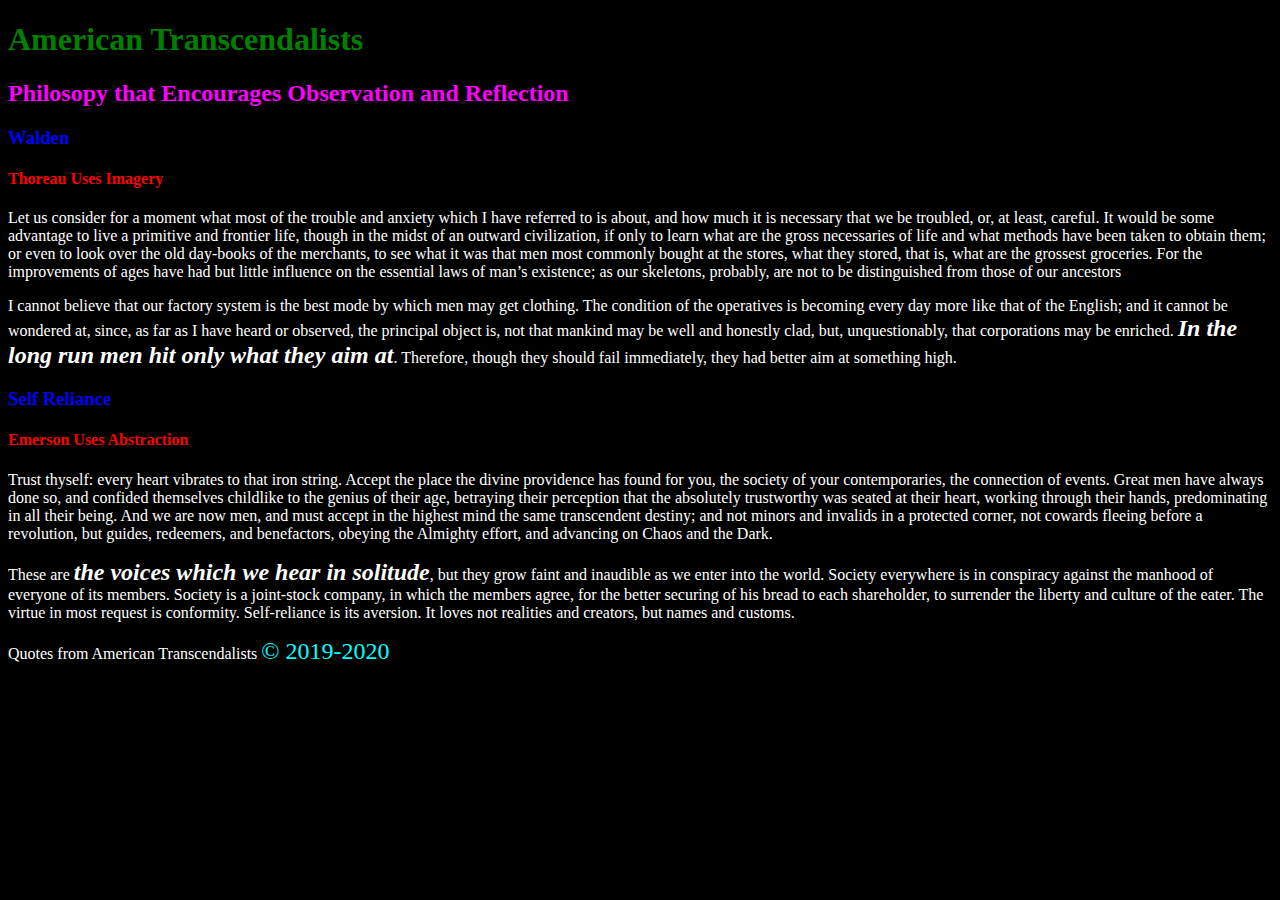
<file: 2-css-inheritance-specificity/index.html>
<!DOCTYPE html>
<html lang="en">

<head>
    <meta charset="UTF-8">
    <meta name="viewport" content="width=device-width, initial-scale=1.0">
    <meta http-equiv="X-UA-Compatible" content="ie=edge">
    <title>Quotes from American Transcendalists</title>
    <link rel="stylesheet" href="css/style.css">
    <style>
        h2,
        h3 {
            color: blue;
        }
    </style>
</head>

<body>
    <header>
        <h1 style="color:green;">American Transcendalists<h1>

                <h2 style="color:fuchsia;">Philosopy that Encourages Observation and Reflection<h2></h2>
                    <main>
                        <section>
                            <h3>Walden</h3>
                            <h4>Thoreau Uses Imagery</h4>
                            <article>
                                <p>Let us consider for a moment what most of the trouble and anxiety which I have
                                    referred
                                    to is about, and how much it is necessary that we be troubled, or, at least,
                                    careful. It
                                    would be some advantage to live a primitive and frontier life, though in the midst
                                    of an
                            outward civilization, if only to learn what are the gross necessaries of life and
                                    what
                                    methods have been taken to obtain them; or even to look over the old day-books of
                                    the
                                    merchants, to see what it was that men most commonly bought at the stores, what they
                                    stored, that is, what are the grossest groceries. For the improvements of ages have
                                    had
                                    but little influence on the essential laws of man’s existence; as our skeletons,
                                    probably, are not to be distinguished from those of our ancestors</p>

                            </article>
                            <article>
                                <p>I cannot believe that our factory system is the best mode by which men may get
                                    clothing.
                                    The condition of the operatives is becoming every day more like that of the English;
                                    and
                                    it cannot be wondered at, since, as far as I have heard or observed, the principal
                                    object is, not that mankind may be well and honestly clad, but, unquestionably, that
                                    corporations may be enriched. <span class="important">In the long run men hit
                                    only what they aim at</span>. Therefore,
                                    though they should fail immediately, they had better aim at something high.


                        </section>
                        <h3>Self Reliance</h3>
                        <h4>Emerson Uses Abstraction</h4>
                        <article>
                            <p>Trust thyself: every heart vibrates to that iron string. Accept the place the divine
                                providence has found for you, the society of your contemporaries, the connection of
                                events.
                                Great men have always done so, and confided themselves childlike to the genius of their
                                age,
                                betraying their perception that the absolutely trustworthy was seated at their heart,
                                working through their hands, predominating in all their being. And we are now men, and
                                must
                                accept in the highest mind the same transcendent destiny; and not minors and invalids in
                                a
                                protected corner, not cowards fleeing before a revolution, but guides, redeemers, and
                                benefactors, obeying the Almighty effort, and advancing on Chaos and the Dark.</p>
                        </article>
                        <article>
                            <p>These are <span class="important">the voices which we hear in solitude</span>, but they grow faint and inaudible as we
                                enter
                                into the world. Society everywhere is in conspiracy against the manhood of everyone of
                                its
                                members. Society is a joint-stock company, in which the members agree, for the better
                                securing of his bread to each shareholder, to surrender the liberty and culture of the
                                eater. The virtue in most request is conformity. Self-reliance is its aversion. It loves
                                not
                                realities and creators, but names and customs.</p>
                        </article>

                        </article>
                        <section></section>
                    </main>
                    <main>
                        <footer>
                            <p>Quotes from American Transcendalists <span id="copyright">&copy; 2019-2020</span></p>
                        </footer>
                    </main>
    </header>
</body>

</html>
</file>
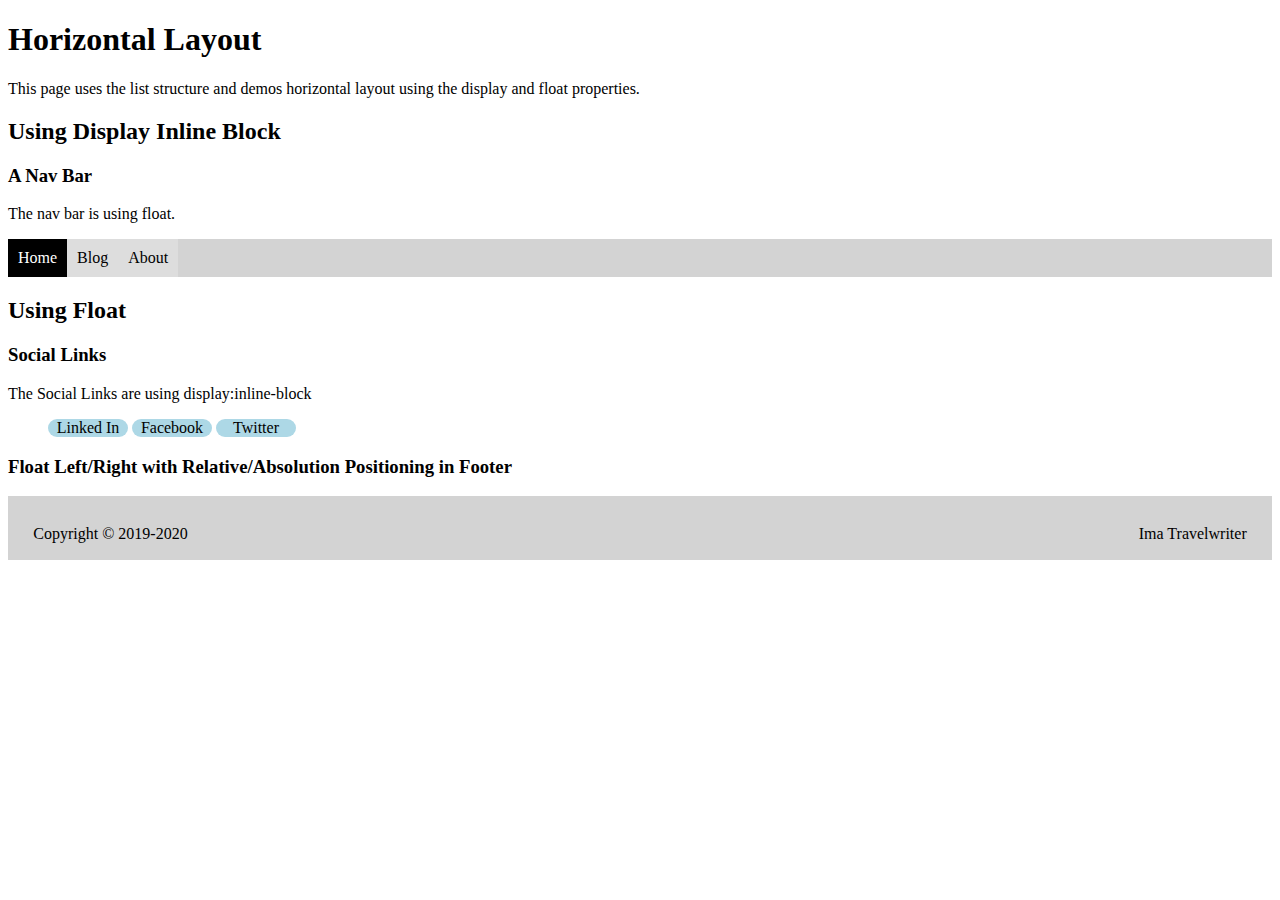
<file: 4-layout-horizontal/index.html>
<!DOCTYPE html>
<html lang="en">

<head>
  <meta charset="UTF-8">
  <meta name="viewport" content="width=device-width, initial-scale=1.0">
  <meta http-equiv="X-UA-Compatible" content="ie=edge">
  <title>Horizontal Layout</title>
  <link rel="stylesheet" href="css/style.css">
</head>

<body>
  <h1>Horizontal Layout</h1>
  <p>This page uses the list structure and demos horizontal layout
    using the display and float properties.</p>
  <h2>Using Display Inline Block</h2>
  <h3>A Nav Bar</h3>
  <p>The nav bar is using float.</p>
  <nav>
    <ul>
      <li><a class="active" href="">Home</a></li>
      <li><a href="#blog">Blog</a></li>
      <li><a href="#about">About</a></li>
    </ul>
  </nav>


  <h2>Using Float</h2>
  <h3>Social Links</h3>
  <p>The Social Links are using display:inline-block</p>
  <ul class="social-links">
    <li><a href="https://linkedin.com" target="_blank">Linked In</a></li>
    <li><a href="https://facebook.com" target="_blank">Facebook</a></li>
    <li><a href="https://twitter.com" target="_blank">Twitter</a></li>
  </ul>

  <h3>Float Left/Right with Relative/Absolution Positioning in Footer</h3>
  <footer>
    <div class="align-left">Copyright &copy; 2019-2020</div>
    <div class="align-right"> Ima Travelwriter</div>
  </footer>
</body>

</html>
</file>
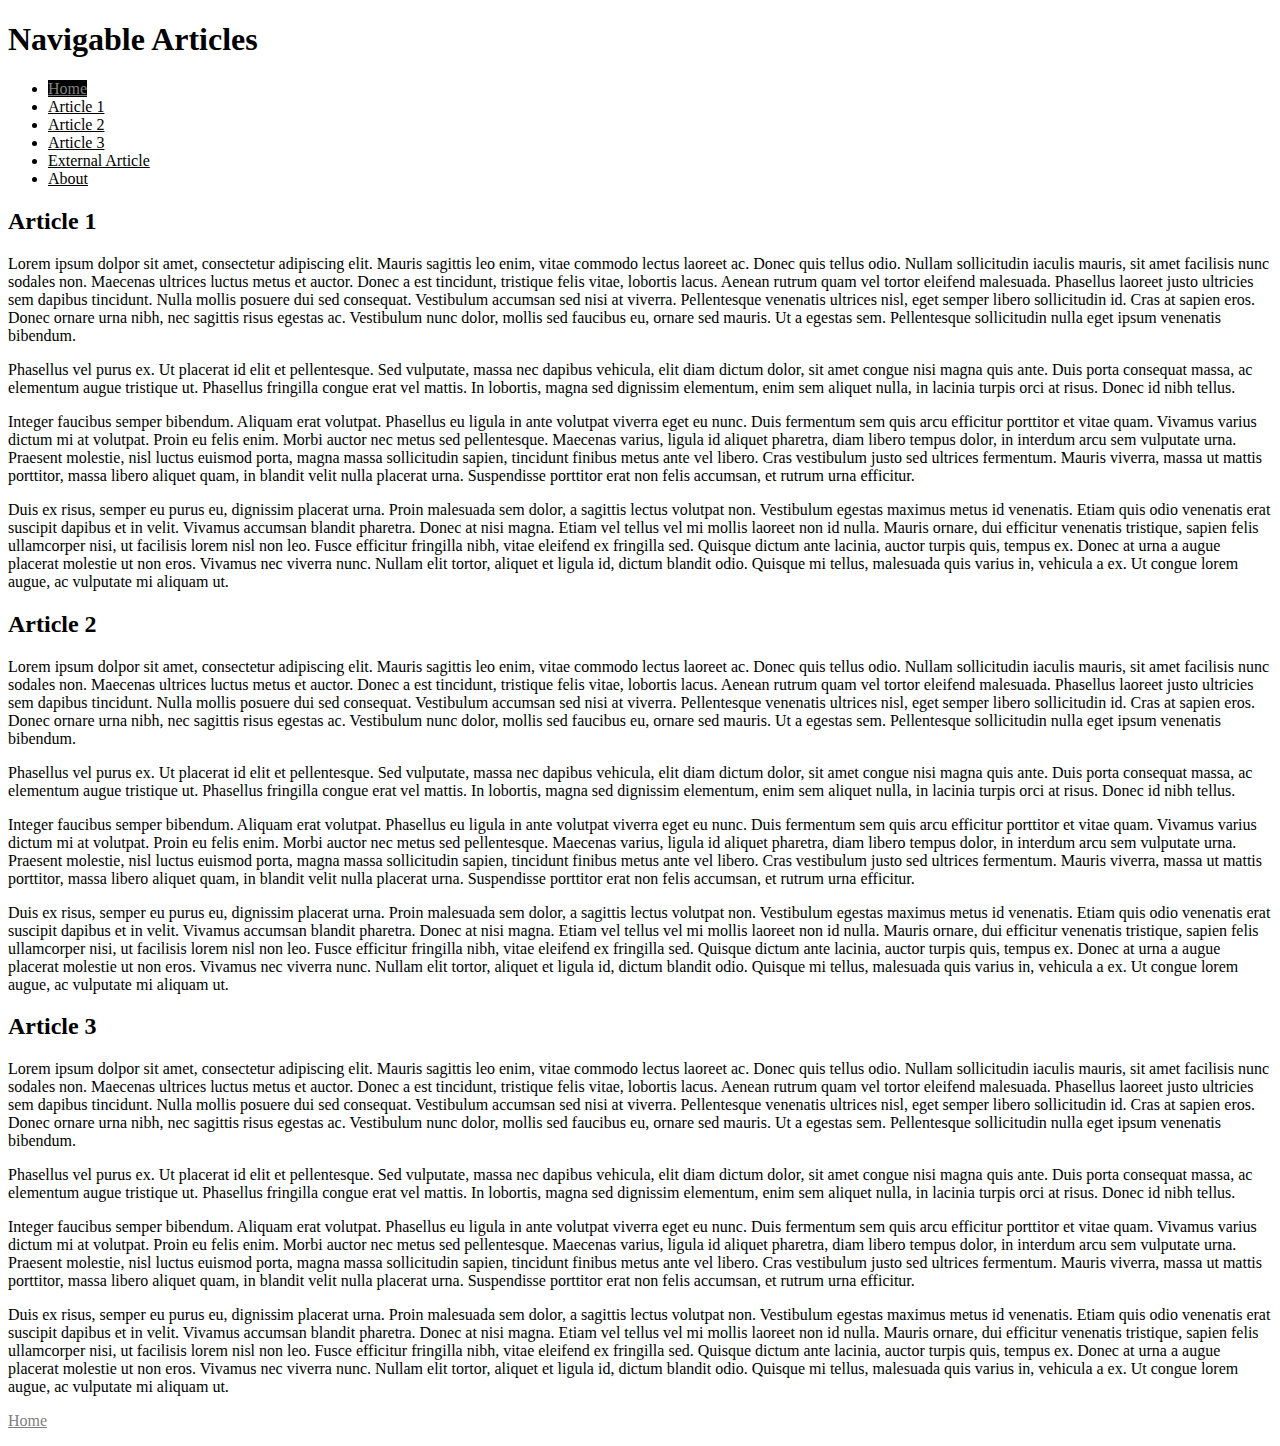
<file: 7-web-linking-navigation/index.html>
<!DOCTYPE html>
<html lang="en">

<head>
  <meta charset="UTF-8">
  <meta name="viewport" content="width=device-width, initial-scale=1.0">
  <meta http-equiv="X-UA-Compatible" content="ie=edge">
  <title>Web Linking and Navigation</title>
  <link rel="stylesheet" href="css/style.css">
</head>

<body>
  <main>
    <h1>Navigable Articles</h1>
    <nav>
      <ul>
        <li><a class="active" href="">Home</a></li>
        <li><a href="#article1">Article 1</a></li>
        <li><a href="#article2">Article 2</a></li>
        <li><a href="#article3">Article 3</a></li>
        <li><a href="https://en.wikipedia.org/wiki/Article" target=_tab>External Article</a></li>
        <li><a href=./about.html>About</a></li>
      </ul>
    </nav>

    <article id="article1">
      <h2>Article 1</h2>
      <p>
        Lorem ipsum dolpor sit amet, consectetur adipiscing elit. Mauris sagittis leo enim, vitae commodo lectus laoreet
        ac. Donec quis tellus odio. Nullam sollicitudin iaculis mauris, sit amet facilisis nunc sodales non. Maecenas
        ultrices luctus metus et auctor. Donec a est tincidunt, tristique felis vitae, lobortis lacus. Aenean rutrum
        quam vel tortor eleifend malesuada. Phasellus laoreet justo ultricies sem dapibus tincidunt. Nulla mollis
        posuere dui sed consequat. Vestibulum accumsan sed nisi at viverra. Pellentesque venenatis ultrices nisl, eget
        semper libero sollicitudin id. Cras at sapien eros. Donec ornare urna nibh, nec sagittis risus egestas ac.
        Vestibulum nunc dolor, mollis sed faucibus eu, ornare sed mauris. Ut a egestas sem. Pellentesque sollicitudin
        nulla eget ipsum venenatis bibendum.
      </p>

      <p>
        Phasellus vel purus ex. Ut placerat id elit et pellentesque. Sed vulputate, massa nec dapibus vehicula, elit
        diam dictum dolor, sit amet congue nisi magna quis ante. Duis porta consequat massa, ac elementum augue
        tristique ut. Phasellus fringilla congue erat vel mattis. In lobortis, magna sed dignissim elementum, enim sem
        aliquet nulla, in lacinia turpis orci at risus. Donec id nibh tellus.
      </p>

      <p>
        Integer faucibus semper bibendum. Aliquam erat volutpat. Phasellus eu ligula in ante volutpat viverra eget eu
        nunc. Duis fermentum sem quis arcu efficitur porttitor et vitae quam. Vivamus varius dictum mi at volutpat.
        Proin eu felis enim. Morbi auctor nec metus sed pellentesque. Maecenas varius, ligula id aliquet pharetra, diam
        libero tempus dolor, in interdum arcu sem vulputate urna. Praesent molestie, nisl luctus euismod porta, magna
        massa sollicitudin sapien, tincidunt finibus metus ante vel libero. Cras vestibulum justo sed ultrices
        fermentum. Mauris viverra, massa ut mattis porttitor, massa libero aliquet quam, in blandit velit nulla placerat
        urna. Suspendisse porttitor erat non felis accumsan, et rutrum urna efficitur.
      </p>

      <p>
        Duis ex risus, semper eu purus eu, dignissim placerat urna. Proin malesuada sem dolor, a sagittis lectus
        volutpat non. Vestibulum egestas maximus metus id venenatis. Etiam quis odio venenatis erat suscipit dapibus et
        in velit. Vivamus accumsan blandit pharetra. Donec at nisi magna. Etiam vel tellus vel mi mollis laoreet non id
        nulla. Mauris ornare, dui efficitur venenatis tristique, sapien felis ullamcorper nisi, ut facilisis lorem nisl
        non leo. Fusce efficitur fringilla nibh, vitae eleifend ex fringilla sed. Quisque dictum ante lacinia, auctor
        turpis quis, tempus ex. Donec at urna a augue placerat molestie ut non eros. Vivamus nec viverra nunc. Nullam
        elit tortor, aliquet et ligula id, dictum blandit odio. Quisque mi tellus, malesuada quis varius in, vehicula a
        ex. Ut congue lorem augue, ac vulputate mi aliquam ut.
      </p>
    </article>
    <article id="article2">
      <h2>Article 2</h2>
      <p>
        Lorem ipsum dolpor sit amet, consectetur adipiscing elit. Mauris sagittis leo enim, vitae commodo lectus laoreet
        ac. Donec quis tellus odio. Nullam sollicitudin iaculis mauris, sit amet facilisis nunc sodales non. Maecenas
        ultrices luctus metus et auctor. Donec a est tincidunt, tristique felis vitae, lobortis lacus. Aenean rutrum
        quam vel tortor eleifend malesuada. Phasellus laoreet justo ultricies sem dapibus tincidunt. Nulla mollis
        posuere dui sed consequat. Vestibulum accumsan sed nisi at viverra. Pellentesque venenatis ultrices nisl, eget
        semper libero sollicitudin id. Cras at sapien eros. Donec ornare urna nibh, nec sagittis risus egestas ac.
        Vestibulum nunc dolor, mollis sed faucibus eu, ornare sed mauris. Ut a egestas sem. Pellentesque sollicitudin
        nulla eget ipsum venenatis bibendum.
      </p>

      <p>
        Phasellus vel purus ex. Ut placerat id elit et pellentesque. Sed vulputate, massa nec dapibus vehicula, elit
        diam dictum dolor, sit amet congue nisi magna quis ante. Duis porta consequat massa, ac elementum augue
        tristique ut. Phasellus fringilla congue erat vel mattis. In lobortis, magna sed dignissim elementum, enim sem
        aliquet nulla, in lacinia turpis orci at risus. Donec id nibh tellus.
      </p>

      <p>
        Integer faucibus semper bibendum. Aliquam erat volutpat. Phasellus eu ligula in ante volutpat viverra eget eu
        nunc. Duis fermentum sem quis arcu efficitur porttitor et vitae quam. Vivamus varius dictum mi at volutpat.
        Proin eu felis enim. Morbi auctor nec metus sed pellentesque. Maecenas varius, ligula id aliquet pharetra, diam
        libero tempus dolor, in interdum arcu sem vulputate urna. Praesent molestie, nisl luctus euismod porta, magna
        massa sollicitudin sapien, tincidunt finibus metus ante vel libero. Cras vestibulum justo sed ultrices
        fermentum. Mauris viverra, massa ut mattis porttitor, massa libero aliquet quam, in blandit velit nulla placerat
        urna. Suspendisse porttitor erat non felis accumsan, et rutrum urna efficitur.
      </p>

      <p>
        Duis ex risus, semper eu purus eu, dignissim placerat urna. Proin malesuada sem dolor, a sagittis lectus
        volutpat non. Vestibulum egestas maximus metus id venenatis. Etiam quis odio venenatis erat suscipit dapibus et
        in velit. Vivamus accumsan blandit pharetra. Donec at nisi magna. Etiam vel tellus vel mi mollis laoreet non id
        nulla. Mauris ornare, dui efficitur venenatis tristique, sapien felis ullamcorper nisi, ut facilisis lorem nisl
        non leo. Fusce efficitur fringilla nibh, vitae eleifend ex fringilla sed. Quisque dictum ante lacinia, auctor
        turpis quis, tempus ex. Donec at urna a augue placerat molestie ut non eros. Vivamus nec viverra nunc. Nullam
        elit tortor, aliquet et ligula id, dictum blandit odio. Quisque mi tellus, malesuada quis varius in, vehicula a
        ex. Ut congue lorem augue, ac vulputate mi aliquam ut.
      </p>
    </article>
    <article id="article3">
      <h2>Article 3</h2>
      <p>
        Lorem ipsum dolpor sit amet, consectetur adipiscing elit. Mauris sagittis leo enim, vitae commodo lectus laoreet
        ac. Donec quis tellus odio. Nullam sollicitudin iaculis mauris, sit amet facilisis nunc sodales non. Maecenas
        ultrices luctus metus et auctor. Donec a est tincidunt, tristique felis vitae, lobortis lacus. Aenean rutrum
        quam vel tortor eleifend malesuada. Phasellus laoreet justo ultricies sem dapibus tincidunt. Nulla mollis
        posuere dui sed consequat. Vestibulum accumsan sed nisi at viverra. Pellentesque venenatis ultrices nisl, eget
        semper libero sollicitudin id. Cras at sapien eros. Donec ornare urna nibh, nec sagittis risus egestas ac.
        Vestibulum nunc dolor, mollis sed faucibus eu, ornare sed mauris. Ut a egestas sem. Pellentesque sollicitudin
        nulla eget ipsum venenatis bibendum.
      </p>

      <p>
        Phasellus vel purus ex. Ut placerat id elit et pellentesque. Sed vulputate, massa nec dapibus vehicula, elit
        diam dictum dolor, sit amet congue nisi magna quis ante. Duis porta consequat massa, ac elementum augue
        tristique ut. Phasellus fringilla congue erat vel mattis. In lobortis, magna sed dignissim elementum, enim sem
        aliquet nulla, in lacinia turpis orci at risus. Donec id nibh tellus.
      </p>

      <p>
        Integer faucibus semper bibendum. Aliquam erat volutpat. Phasellus eu ligula in ante volutpat viverra eget eu
        nunc. Duis fermentum sem quis arcu efficitur porttitor et vitae quam. Vivamus varius dictum mi at volutpat.
        Proin eu felis enim. Morbi auctor nec metus sed pellentesque. Maecenas varius, ligula id aliquet pharetra, diam
        libero tempus dolor, in interdum arcu sem vulputate urna. Praesent molestie, nisl luctus euismod porta, magna
        massa sollicitudin sapien, tincidunt finibus metus ante vel libero. Cras vestibulum justo sed ultrices
        fermentum. Mauris viverra, massa ut mattis porttitor, massa libero aliquet quam, in blandit velit nulla placerat
        urna. Suspendisse porttitor erat non felis accumsan, et rutrum urna efficitur.
      </p>

      <p>
        Duis ex risus, semper eu purus eu, dignissim placerat urna. Proin malesuada sem dolor, a sagittis lectus
        volutpat non. Vestibulum egestas maximus metus id venenatis. Etiam quis odio venenatis erat suscipit dapibus et
        in velit. Vivamus accumsan blandit pharetra. Donec at nisi magna. Etiam vel tellus vel mi mollis laoreet non id
        nulla. Mauris ornare, dui efficitur venenatis tristique, sapien felis ullamcorper nisi, ut facilisis lorem nisl
        non leo. Fusce efficitur fringilla nibh, vitae eleifend ex fringilla sed. Quisque dictum ante lacinia, auctor
        turpis quis, tempus ex. Donec at urna a augue placerat molestie ut non eros. Vivamus nec viverra nunc. Nullam
        elit tortor, aliquet et ligula id, dictum blandit odio. Quisque mi tellus, malesuada quis varius in, vehicula a
        ex. Ut congue lorem augue, ac vulputate mi aliquam ut.
      </p>
    </article>
  </main>
  <p><a href="">Home</a></p>
</body>

</html>
</file>
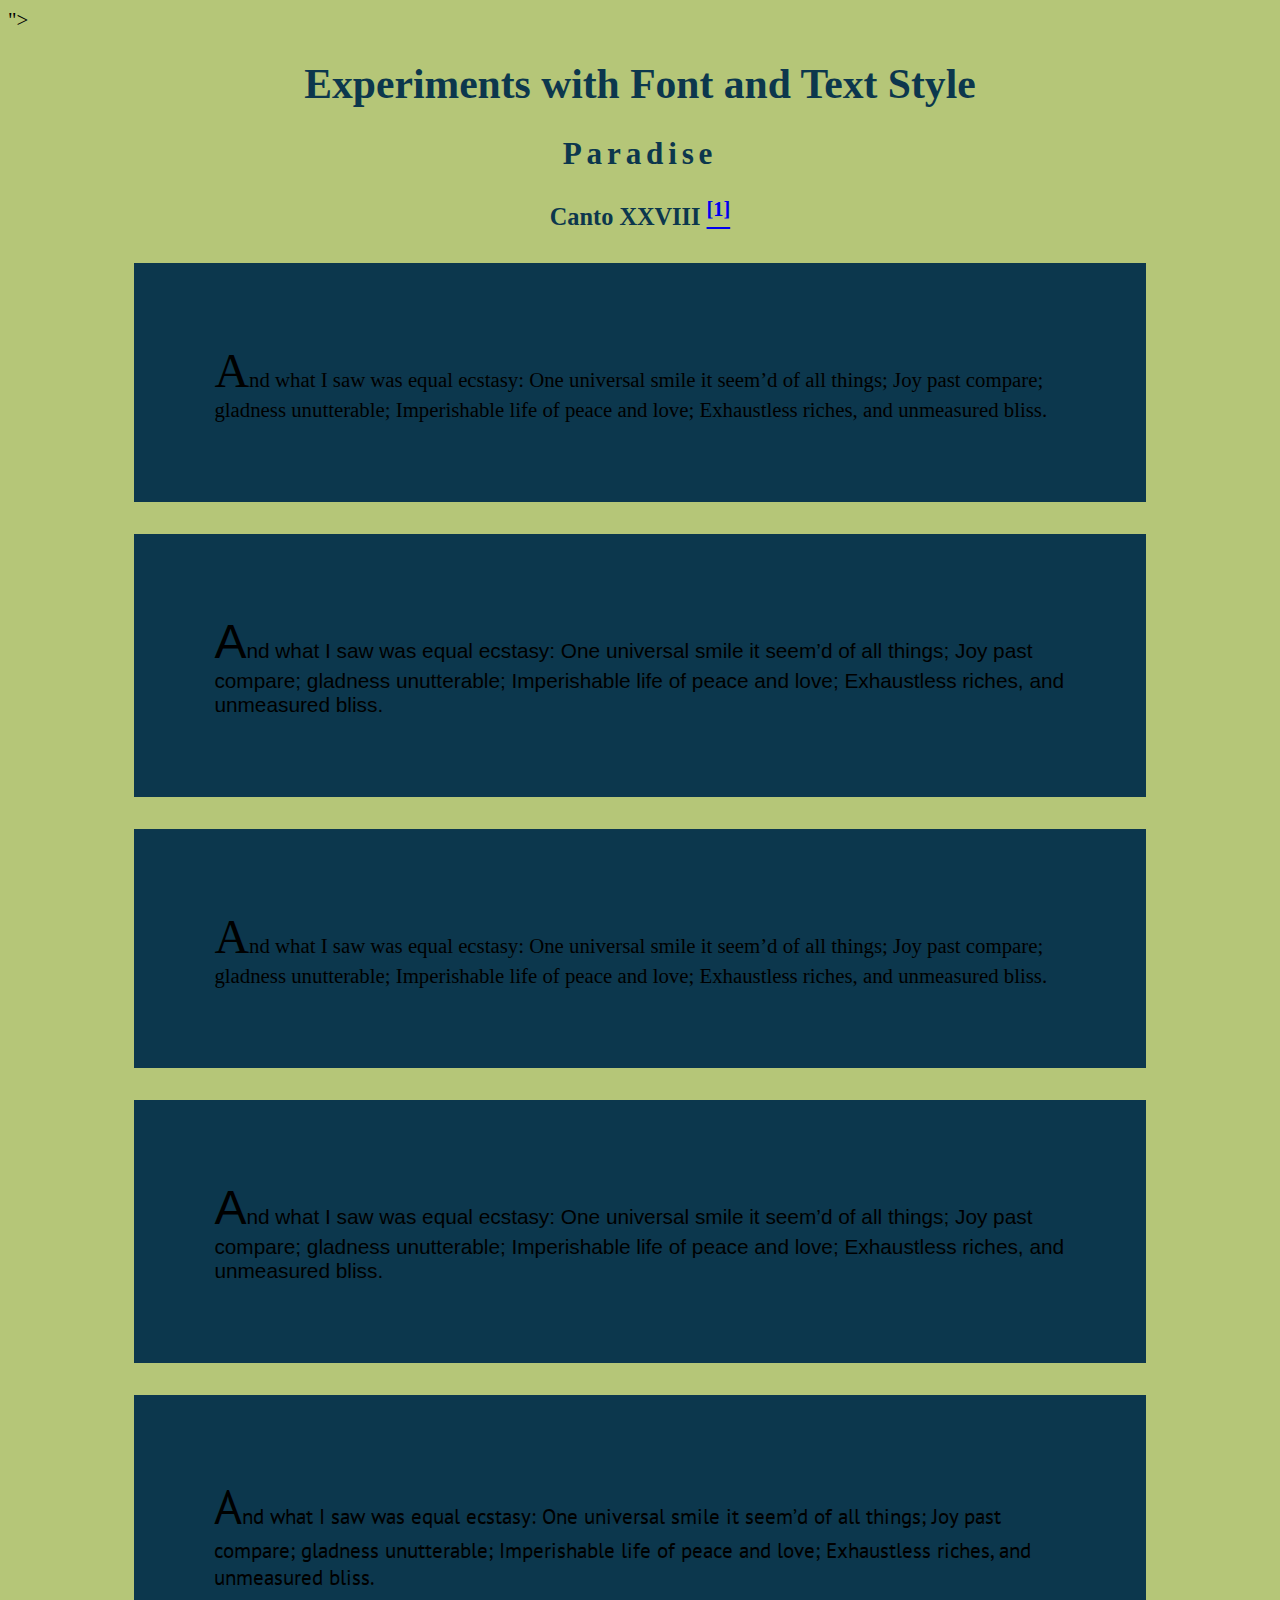
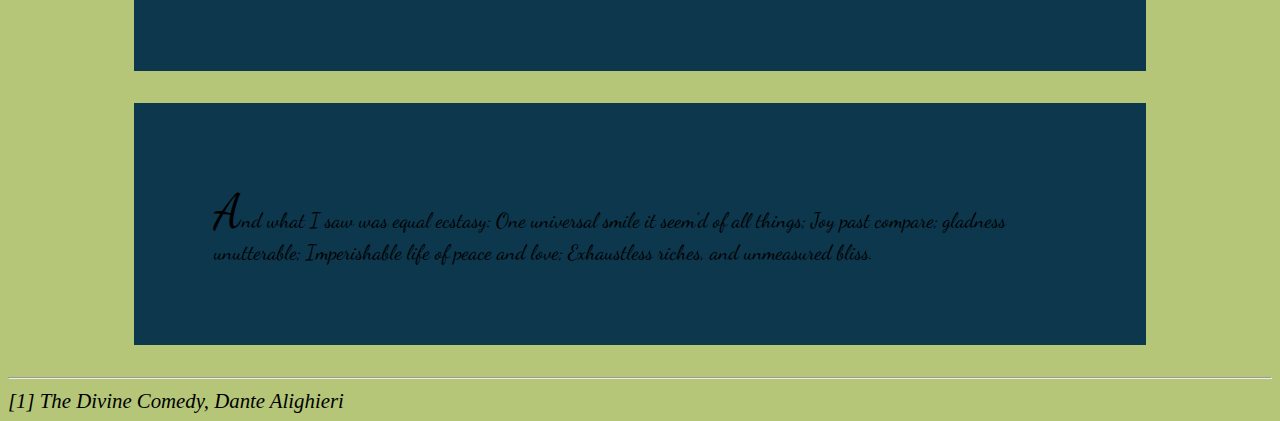
<file: 8-font-text/index.html>
<!DOCTYPE html>
<html lang="en">

<head>
  <meta charset="UTF-8">
  <meta name="viewport" content="width=device-width, initial-scale=1.0">
  <meta http-equiv="X-UA-Compatible" content="ie=edge">
  <title>Fonts and Text</title>
  <link href="https://fonts.googleapis.com/css?family=Dancing+Script|PT+Sans&display=swap" rel="stylesheet">">
  <link rel="stylesheet" href="css/style.css">
</head>

<body>
  <h1>Experiments with Font and Text Style</h1>
  <h2>Paradise</h2>
  <h3>Canto XXVIII <a href="#s1"><sup>[1]</sup></a></h3>
  <article class="times-new-roman">
    <p>And what I saw was equal ecstasy:
      One universal smile it seem’d of all things;
      Joy past compare; gladness unutterable;
      Imperishable life of peace and love;
      Exhaustless riches, and unmeasured bliss.</p>
  </article>
  <article class="arial-helvetica">
    <p>And what I saw was equal ecstasy:
      One universal smile it seem’d of all things;
      Joy past compare; gladness unutterable;
      Imperishable life of peace and love;
      Exhaustless riches, and unmeasured bliss.</p>
  </article>
  <article class="cambria">
    <p>And what I saw was equal ecstasy:
      One universal smile it seem’d of all things;
      Joy past compare; gladness unutterable;
      Imperishable life of peace and love;
      Exhaustless riches, and unmeasured bliss.</p>
  </article>
  <article class="gill-sans">
    <p>And what I saw was equal ecstasy:
      One universal smile it seem’d of all things;
      Joy past compare; gladness unutterable;
      Imperishable life of peace and love;
      Exhaustless riches, and unmeasured bliss.</p>
  </article>
  <article class="pt-sans">
    <p>And what I saw was equal ecstasy:
      One universal smile it seem’d of all things;
      Joy past compare; gladness unutterable;
      Imperishable life of peace and love;
      Exhaustless riches, and unmeasured bliss.</p>
  </article>
  <article class="dancing-script">
    <p>And what I saw was equal ecstasy:
      One universal smile it seem’d of all things;
      Joy past compare; gladness unutterable;
      Imperishable life of peace and love;
      Exhaustless riches, and unmeasured bliss.</p>
  </article>

  <hr>
  <footer>
    <cite id="s1"><a href="http://www.gutenberg.org/files/8799/8799-h/8799-h.htm#link28" target="_blank">[1] The Divine
        Comedy, Dante Alighieri</a></cite>
  </footer>
</body>

</html>
</file>
<file: 2-css-inheritance-specificity/css/style.css>
body {
    background-color: black;
    color: white
}

h1,
h2,
h3,
h4,
h5,
h6 {
    color: red
}

span {
    color: orange;
    font-size: 1.5rem;
}
#copyright {
    color:aqua;
}

.important {
    font-style: italic;
    font-weight: bold;
    color: white;
}
</file>
<file: 4-layout-horizontal/css/style.css>
/*nav style*/
nav ul {
    background-color: lightgray;
    list-style-type: none;
    margin: 0;
    padding: 0;
    /*use overflow hidden to clear float*/
    overflow: hidden;
}

nav li {
    float: left;
}

nav li a {
    display: block;
    padding: 10px;
    color: black;
    background-color: #dddddd;
    text-decoration: none;
}

nav a:hover {
    background-color: aqua;
}

nav li .active {
    background-color: black;
    color: white;
}

/*social links*/
ul.social-links {
    list-style-type: none;
}

.social-links li {
    display: inline-block;
    width: 5rem;
    background-color: lightblue;
    border-radius:10px;
    text-align: center;
  }

  .social-links li:hover {
    background: gray;
  }

  .social-links a {
    color: black;
    text-decoration: none;
  }

  .social-links a:hover {
    color: white;
  }

  /*footer position*/

  footer {
    height: 4rem;
    position: relative;
    background-color: lightgray;
  }

  .align-left {
    position: absolute;
    left: 2%;
    top: 45%;
  }

  .align-right {
    position: absolute;
    right: 2%;
    top: 45%;
  }
</file>
<file: 7-web-linking-navigation/css/style.css>
a.active {
    color: white;
    background-color: black;
  }

  a {
    color: black
  }
  a:visited {
    color: gray;
  }
  a:active {
    background-color: yellow;
  }
  a:hover {
    color:red;
  }
</file>
<file: 8-font-text/css/style.css>
/* font-family: 'PT Sans', sans-serif;
font-family: 'Dancing Script', cursive; */

.times-new-roman {
    font-family: 'Times New Roman', Times, serif;
}

.arial-helvetica {
    font-family: Arial, Helvetica, sans-serif;
}

.cambria {
    font-family: Cambria, Cochin, Georgia, Times, 'Times New Roman', serif;
}

.gill-sans {
    font-family: 'Gill Sans', 'Gill Sans MT', Calibri, 'Trebuchet MS', sans-serif;
}

.pt-sans {
    font-family: 'PT Sans', sans-serif;
}

.dancing-script {
    font-family: 'Dancing Script', cursive;

}
body {
    background-color: #b5c678;
    font-size: 1.3rem

}
article {
    background-color: #0c374d;
    margin: 2rem 10%;
    padding: 2rem;

}

h1, h2, h3 {
    color: #0c374d;
    text-align: center;
}
h2 {
    letter-spacing: 0.3rem;

}

sup a {
     text-decoration: none;
     color: black;
     font-size: 1 rem;
}

sup a:hover {
    color: red;
}

article p {
    margin: 3rem;
}

article p:first-letter {
    font-size: 3rem;
}

footer a {
    color:black;
    text-decoration: none;
}

footer a:hover {
    color:grey
}
</file>
